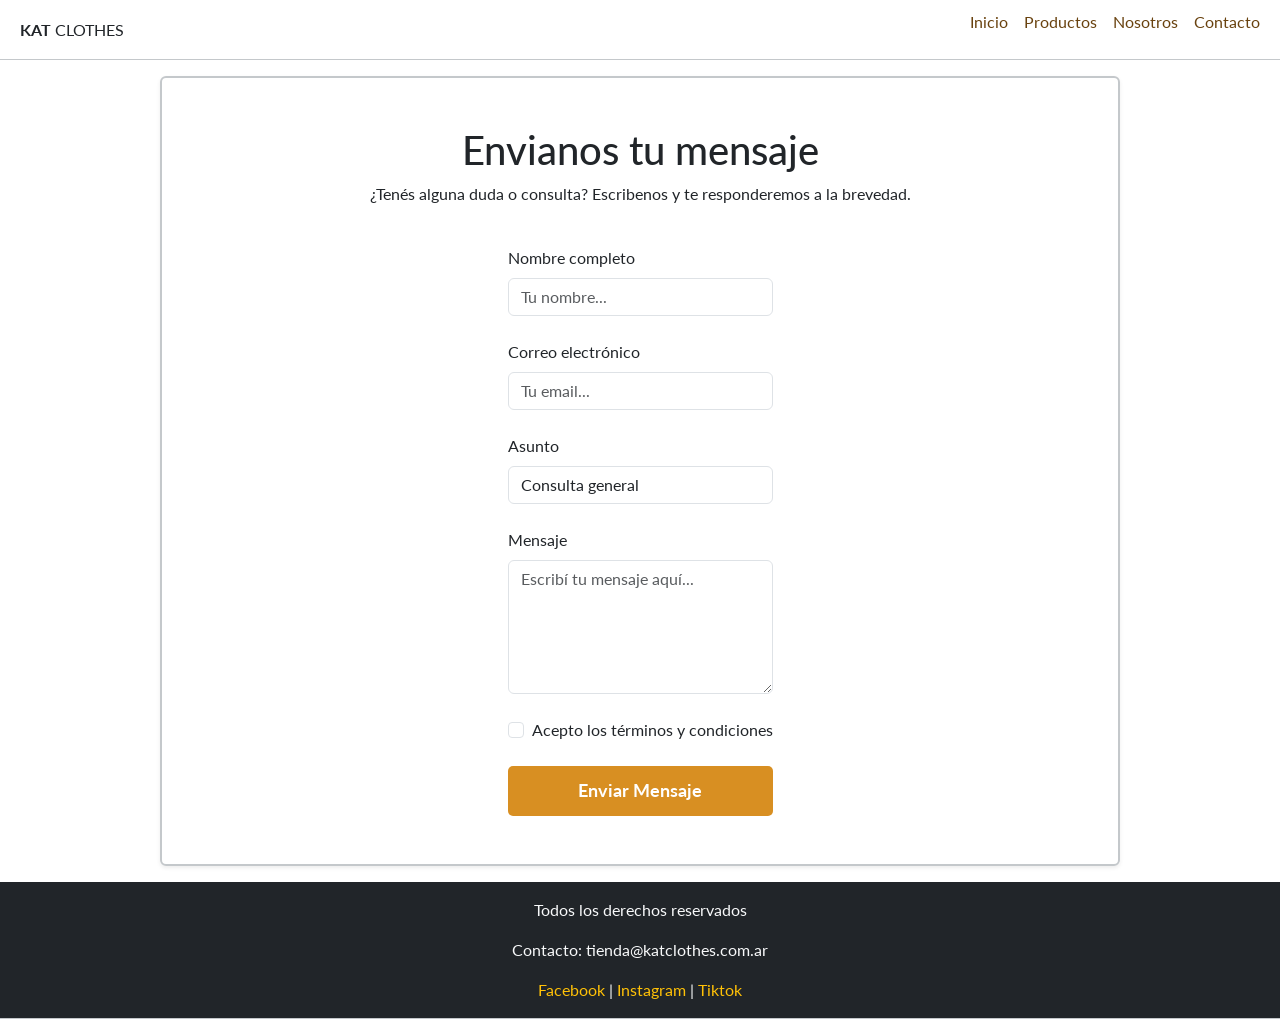
<file: pages/contacto.html>
<!doctype html>
<html lang="es">
  <head>
    <meta charset="UTF-8" />
    <meta name="viewport" content="width=device-width, initial-scale=1.0" />
    <link rel="stylesheet" href="../css/style.css" />
    <link href="https://cdn.jsdelivr.net/npm/bootstrap@5.3.8/dist/css/bootstrap.min.css" rel="stylesheet" integrity="sha384-sRIl4kxILFvY47J16cr9ZwB07vP4J8+LH7qKQnuqkuIAvNWLzeN8tE5YBujZqJLB" crossorigin="anonymous">
    <!-- <link rel="stylesheet" href="../estilos.css" /> -->
    <link rel="stylesheet" href="../responsive.css" />
    <title>Contacto | TIENDA DE ABRIGOS</title>
  </head>
  <body>
    <!-- <a href="#contenido-principal" class="sr-only" -->
      <!-- >Saltar al contenido principal</a -->
    <!-- > -->
    <header class="header border-bottom border-1 border-secondary-subtle" id="nav">
      <span class="header_logo"><strong>KAT</strong> CLOTHES</span>
      <nav class="header_nav">
        <ul class="header_nav-ul">
          <li class="">
            <a class="nav_ul-a" href="../index.html">Inicio</a>
          </li>
          <li class="">
            <a class="nav_ul-a" href="producto.html">Productos</a>
          </li>
          <li class="">
            <a class="nav_ul-a" href="nosotros.html">Nosotros</a>
          </li>
          <li class="">
            <a class="nav_ul-a" href="contacto.html" aria-current="page"
              >Contacto</a
            >
          </li>
        </ul>
      </nav>
    </header>

    <main class="main" id="contenido-principal">
      <section class="container d-flex mt-3 mb-3 flex-column align-items-center py-5 border border-2 border-secondary-subtle rounded w-75 shadow-sm">
        <h1>Envianos tu mensaje</h1>
        <p>
          ¿Tenés alguna duda o consulta? Escribenos y te responderemos a la
          brevedad.
        </p>

        <form class="contacto-form mt-4" action="#" method="POST">
          <div class="mb-1">
            <label for="nombre" class="form-label">Nombre completo</label>
            <input
              type="text"
              id="nombre"
              name="nombre"
              required
              placeholder="Tu nombre..."
              class="form-control"
            />
          </div>

          <div class="mb-1">
            <label for="email" class="form-label">Correo electrónico</label>
            <input
              type="email"
              id="email"
              name="email"
              required
              placeholder="Tu email..."
              class="form-control"
            />
          </div>

          <div class="mb-1">
            <label for="asunto" class="form-label">Asunto</label>
            <select id="asunto" name="asunto" class="form-control" required>
              <option value="consulta">Consulta general</option>
              <option value="pedido">Estado de mi pedido</option>
              <option value="devolucion">Devoluciones</option>
              <option value="otro">Otro</option>
            </select>
          </div>

          <div class="mb-1">
            <label for="mensaje" class="form-label">Mensaje</label>
            <textarea
              id="mensaje"
              name="mensaje"
              rows="5"
              required
              class="form-control"
              placeholder="Escribí tu mensaje aquí..."
            ></textarea>
          </div>
          <div class="mb-1 form-check">
            <input
              type="checkbox"
              id="conformidad"
              name="conformidad"
              required
              class="form-check-input"
            />
            <label for="conformidad" class="form-check-label">Acepto los términos y condiciones</label>
          </div>

          <button type="submit" class="btn-enviar">Enviar Mensaje</button>
        </form>
      </section>
    </main>

    <footer class="bg-dark text-light text-center border-bottom border-1 border-secondary-subtle p-3">
      <p>Todos los derechos reservados</p>
      <p>Contacto: tienda@katclothes.com.ar</p>
      <div class="redes-sociales">
        <a href="#" class="text-decoration-none text-warning">Facebook</a>
        |
        <a href="#" class="text-decoration-none text-warning">Instagram</a>
        |
        <a href="#" class="text-decoration-none text-warning">Tiktok</a>
      </div>
    </footer>
  </body>
</html>
</file>
<file: css/style.css>
@import url("https://fonts.googleapis.com/css2?family=Lato:ital,wght@0,100;0,300;0,400;0,700;0,900;1,100;1,300;1,400;1,700;1,900&display=swap");
:root {
  --color-primario: #69420f;
  --color-secundario: #d88f22;
  --color-accent: #d88f22;
  --color-accent-hover: #6d421a;
  --font: Lato, "Sans Serif";
  --border-radius: 0.8rem;
}

.card {
  width: 340px;
  height: 500px;
  border-radius: var(--border-radius);
  background-color: #efefef;
  overflow: hidden;
}
.card img {
  width: 100%;
  aspect-ratio: 1;
}
.card .body_card {
  display: flex;
  flex-direction: column;
  justify-content: space-between;
  gap: 10px;
  margin: 5px 10px;
}
.card .body_card .header_card {
  display: flex;
  align-items: center;
  justify-content: space-between;
}
.card .body_card .header_card .nombre-producto {
  text-transform: uppercase;
  font-size: 1.3rem;
}
.card .body_card .header_card .precio {
  font-size: 1.8rem;
  font-weight: bold;
  color: var(--color-accent);
}
.card .body_card .descripcion {
  color: #898989;
  margin-bottom: 5px;
}
.card .body_card button {
  display: block;
  width: 100%;
  padding: 12px;
  border-radius: var(--border-radius);
  background-color: var(--color-accent);
  cursor: pointer;
  transition: all 0.3s ease;
  border: none;
}
.card .body_card button a {
  color: white;
  letter-spacing: 1px;
  font-size: 0.85rem;
  text-align: center;
  font-weight: bold;
  text-decoration: none;
  text-transform: uppercase;
}
.card .body_card button:hover {
  background-color: var(--color-accent-hover);
  box-shadow: 0 5px 15px rgb(250, 233, 195);
  letter-spacing: 1.5px;
}
.card {
  transition: 0.3s;
}
.card:hover {
  box-shadow: 0 4px 8px rgba(0, 0, 0, 0.2);
  transform: translateY(-5px);
}

.header {
  display: flex;
  justify-content: space-between;
  align-items: center;
  padding: 2px 20px;
  height: 60px;
  border-bottom: 2px solid var(--color-accent);
}

.header_nav-ul {
  display: flex;
  list-style: none;
  gap: 1rem;
}

.nav_ul-a {
  text-decoration: none;
  color: var(--color-primario);
}

.active {
  transform: translateY(-3px);
  font-weight: bold;
  transition: all 0.2s ease-in-out;
  padding-bottom: 5px;
  border-bottom: 3px solid var(--color-accent);
}

.contacto-seccion {
  max-width: 600px;
  margin: 40px auto;
  padding: 30px;
  background-color: #fff;
  border-radius: 8px;
  box-shadow: 0 2px 10px rgba(0, 0, 0, 0.1);
}

.contacto-seccion h1 {
  text-align: center;
  margin-bottom: 10px;
  color: #865408;
}

.contacto-seccion p {
  text-align: center;
  color: #666;
  margin-bottom: 30px;
}

.contacto-form {
  display: flex;
  flex-direction: column;
  gap: 20px;
}

.form-group {
  display: flex;
  flex-direction: column;
}

.form-group label {
  font-weight: bold;
  color: #333;
}

.form-group input,
.form-group textarea,
.form-group select {
  padding: 10px;
  border: 1px solid #ccc;
  border-radius: 5px;
  font-size: 1em;
  transition: border-color 0.3s ease;
}

.form-group input:focus,
.form-group textarea:focus,
.form-group select:focus {
  border-color: var(--color-secundario);
}

.form-group textarea {
  resize: vertical;
  min-height: 120px;
}

.btn-enviar {
  padding: 12px 25px;
  background-color: var(--color-accent);
  color: white;
  border: none;
  border-radius: 5px;
  font-size: 1.1em;
  font-weight: bold;
  cursor: pointer;
  transition: background-color 0.3s ease;
}

.btn-enviar:hover {
  background-color: var(--color-accent-hover);
}

html,
* {
  font-family: var(--font);
}

.terminos {
  display: flex;
  align-items: center;
  justify-content: center;
  flex-direction: row !important;
  gap: 10px;
}
</file>
<file: estilos.css>
@import url("https://fonts.googleapis.com/css2?family=Lato:ital,wght@0,100;0,300;0,400;0,700;0,900;1,100;1,300;1,400;1,700;1,900&display=swap");

:root {
  --color-primario: #69420f;
  --color-secundario: rgb(216, 143, 34);
  --color-accent: #7a4420b6;
  --color-accent-hover: #6d421a;
  --font: Lato, "Sans Serif";
  --border-radius: 0.5rem;
}

html,
* {
  padding: 0;
  margin: 0;
  box-sizing: border-box;
  font-family: var(--font);
  scroll-behavior: smooth;
}

/* Accesibilidad */
a:focus-visible,
button:focus-visible,
input:focus,
textarea:focus,
select:focus {
  outline: 3px solid var(--color-secundario);
  outline-offset: 2px;
}

.sr-only {
  position: absolute;
  width: 1px;
  height: 1px;
  padding: 0;
  margin: -1px;
  overflow: hidden;
  clip: rect(0, 0, 0, 0);
  white-space: nowrap;
  border-width: 0;
}

/* Panel Filtros */

.container_cards {
  display: flex;
  justify-content: center;
  margin-bottom: 2rem;
  gap: 10px;
}

.header_hero {
  width: 100%;
  height: 400px;
  margin: 1rem 0;
  display: flex;

  .hero1 {
    width: 100%;
    height: 100%;
    background-image: url("./public/img/logo_indumentaria.png");
    background-size: cover;
    background-position: center;
    display: flex;
    flex-direction: column;
    align-items: center;
    justify-content: center;
    gap: 15px;

    h2 {
      text-decoration: underline;
      font-size: 32px;
      font-family: Cambria, Cochin, Georgia, Times, "Times New Roman", serif;
      color: rgb(243, 231, 208);
      text-shadow: 2px 2px 4px rgb(90, 77, 69);
      margin: 0;
      text-align: center;
    }

    .hero_text_p {
      color: rgb(243, 231, 208);
      font-size: 18px;
      text-shadow: 1px 1px 3px rgba(0, 0, 0, 0.8);
      margin: 0;
      text-align: center;
    }

    .hero_newsletter-container {
      display: flex;
      gap: 10px;
      margin-top: 10px;
      flex-wrap: wrap;
      justify-content: center;
    }

    .hero_newsletter-container_input {
      padding: 12px 15px;
      border: none;
      border-radius: var(--border-radius);
      width: 250px;
      font-size: 1rem;
    }

    .hero_newsletter-container_input:focus {
      outline: 2px solid var(--color-secundario);
    }

    .hero_newsletter-container_btn {
      padding: 12px 20px;
      background-color: var(--color-accent);
      color: white;
      border: none;
      border-radius: var(--border-radius);
      font-weight: bold;
      cursor: pointer;
      transition: background-color 0.3s ease;
    }

    .hero_newsletter-container_btn:hover {
      background-color: var(--color-accent-hover);
    }
  }
}
.container_filtros-cards {
  display: flex;
}
.filtros {
  display: flex;

  border: 1px solid rgb(190, 81, 8);
  width: 300px;
  height: 300px;
  position: sticky;
  margin-right: 30px;
  flex-direction: column;
  input[type="radio"] {
    display: none;
  }
}
.filter-label {
  padding: 4px 6px;
  background-color: rgb(131, 79, 2);
  cursor: pointer;
  border-radius: 5px;
}

.producto-detalle {
  display: flex;
  align-items: flex-start;
  background-color: #faf4e2;
  justify-content: space-around;
  gap: 50px;
  padding: 40px 20px;
}

.producto-imagen {
  width: 30%;
  text-align: center;
}

.producto-imagen img {
  max-width: 100%;
  height: auto;
  border-radius: 8px;
  border: 1px solid #e0e0e0;
}

.producto-info {
  width: 50%;
}

.producto-info h1 {
  font-size: 2.5em;
  margin-bottom: 10px;
}

.terminos {
  display: flex;
  align-items: center;
}
.categories {
  display: flex;
  flex-direction: column;
  justify-items: center;
  h3 {
    margin: 20px;
    text-align: center;
    color: #775b1f;
    text-decoration: underline solid;
    background-color: #faf4e2;
  }
}
.cat {
  display: flex;
  flex-direction: column;
  border: #b17d39 solid 1px;
  width: 100%;
}

.descripcion-box {
  margin-bottom: 30px;
}

.descripcion-box h3 {
  font-size: 1.5em;
  margin-bottom: 8px;
}

.descripcion-box .descripcion {
  line-height: 1.6;
  color: #333;
}

.opciones {
  margin-bottom: 30px;
}

.opcion-item {
  display: flex;
  align-items: center;
  gap: 10px;
  margin-bottom: 15px;
}

.opcion-item label {
  font-weight: bold;
  font-size: 1.1em;
}

.opcion-item select {
  padding: 8px 12px;
  font-size: 1em;
  border-radius: 5px;
  border: 1px solid #ccc;
}

.acciones {
  display: flex;
  gap: 15px;
  margin-bottom: 30px;
}

.btn-comprar,
.btn-carrito {
  padding: 12px 25px;
  font-size: 1em;
  font-weight: bold;
  border-radius: 5px;
  border: none;
  cursor: pointer;
  transition: background-color 0.3s ease;
}

.btn-comprar {
  background-color: var(--color-accent);
  color: white;
}

.btn-carrito {
  background-color: var(--color-primario);
  color: white;
}

.btn-comprar:hover {
  background-color: var(--color-accent-hover);
}

.btn-carrito:hover {
  background-color: #b17d39;
}

.detalles-adicionales {
  margin-top: 20px;
}

.detalles-adicionales h3 {
  font-size: 1.2em;
  margin-bottom: 10px;
}

.detalles-adicionales ul {
  list-style-type: disc;
  margin-left: 20px;
}

.detalles-adicionales li {
  margin-bottom: 5px;
  color: #555;
}

footer {
  display: flex;
  justify-content: space-between;
  align-items: center;
  padding: 20px;
  border-top: 1px solid #e0e0e0;
  margin-top: 10px;
}
.rrss {
  display: flex;
  gap: 1rem;
}
.rrss a {
  text-decoration: none;
  color: var(--color-primario);
}

/* Nosotros */

.nosotros_parrafo {
  width: 80%;
  font-size: 1.2rem;
  line-height: 1.5;
}
.nosotros_text {
  display: flex;
  justify-content: space-between;
  flex-direction: column;
  gap: 2rem;
}
.nosotros_img {
  width: 520px;
  height: 500px;
  object-fit: cover;
  border-radius: var(--border-radius);
}
/* .nosotros_parrafos-container {
  display: flex;
  justify-content: center;
  flex-direction: column;
  gap: 30px;
} */
</file>
<file: responsive.css>
/* Tablet */
@media (max-width: 1024px) {
  .header {
    padding: 10px 20px;
  }

  .header_nav-ul {
    gap: 0.75rem;
  }

  .container_cards {
    grid-template-columns: repeat(2, 350px);
    grid-template-rows: repeat(2, 500px);
    gap: 30px;
  }

  .header_hero {
    height: auto;
    min-height: 300px;
    padding: 20px 10px;
  }

  .producto-detalle {
    flex-direction: column;
    gap: 30px;
  }

  .producto-imagen,
  .producto-info {
    width: 100%;
  }

  .nosotros_section {
    flex-direction: column;
  }

  .nosotros_img {
    width: 100%;
    height: 300px;
  }

  .nosotros_parrafo {
    width: 100%;
  }

  footer {
    flex-direction: column;
    gap: 1rem;
    text-align: center;
  }
}

/* Mobile */
@media (max-width: 768px) {
  .header {
    flex-direction: row;
    justify-content: space-between;
    height: auto;
    padding: 15px 20px;
    position: relative;
  }

  .header .menu-toggle {
    display: block;
    font-size: 1.5rem;
    cursor: pointer;
    background: none;
    border: none;
    color: var(--color-primario);
  }

  
  .header_nav-ul.active {
    display: flex;
  }

  .header_nav-ul li {
    text-align: center;
  }

  .header_nav-ul li a {
    display: block;
    padding: 10px 20px;
  }

  .container_cards {
    grid-template-columns: repeat(2, 1fr);
    grid-template-rows: auto;
    gap: 20px;
  }

  .card {
    width: 100%;
    max-width: 350px;
    height: auto;
  }

  .card img {
    height: 250px;
  }

  .header_hero {
    height: auto;
    min-height: 250px;
    padding: 20px 10px;
  }

  .container_filtros-cards {
    flex-direction: column;
  }

  .filtros {
    width: 100%;
    height: auto;
    position: relative;
    flex-direction: row;
    flex-wrap: wrap;
    justify-content: center;
  }

  .filter-label {
    margin: 5px;
  }

  .producto-info h1 {
    font-size: 1.8em;
  }

  .precio {
    font-size: 1.5em;
  }

  .acciones {
    flex-direction: column;
  }

  .contacto-seccion {
    padding: 20px;
    margin: 20px;
  }

  .nosotros_section {
    padding: 1rem;
  }
}

/* Small Mobile */
@media (max-width: 480px) {
  .header {
    padding: 0.5rem;
  }

  .container_cards {
    display: flex;
    flex-direction: column;
    align-items: center;
    justify-content: center;
    margin-top: 20px;
    gap: 20px;
  }

  .card {
    width: 100%;
    max-width: 300px;
  }

  .card .body_card .header_card h2 {
    font-size: 1rem;
  }

  .card .body_card .header_card .precio {
    font-size: 1.1rem;
  }

  .card .body_card .descripcion {
    font-size: 0.85rem;
  }

  .card .body_card div:last-child button {
    padding: 10px;
    font-size: 0.75rem;
  }

  .header_hero {
    height: auto;
    min-height: 250px;
    padding: 20px 10px;
  }

  .header_hero .hero1 h2 {
    font-size: 20px;
  }

  .producto-info h1 {
    font-size: 1.5em;
  }

  .precio {
    font-size: 1.2em;
  }

  .btn-comprar,
  .btn-carrito {
    padding: 10px 20px;
    font-size: 0.9em;
  }

  .detalles-adicionales h3 {
    font-size: 1em;
  }
}
</file>
